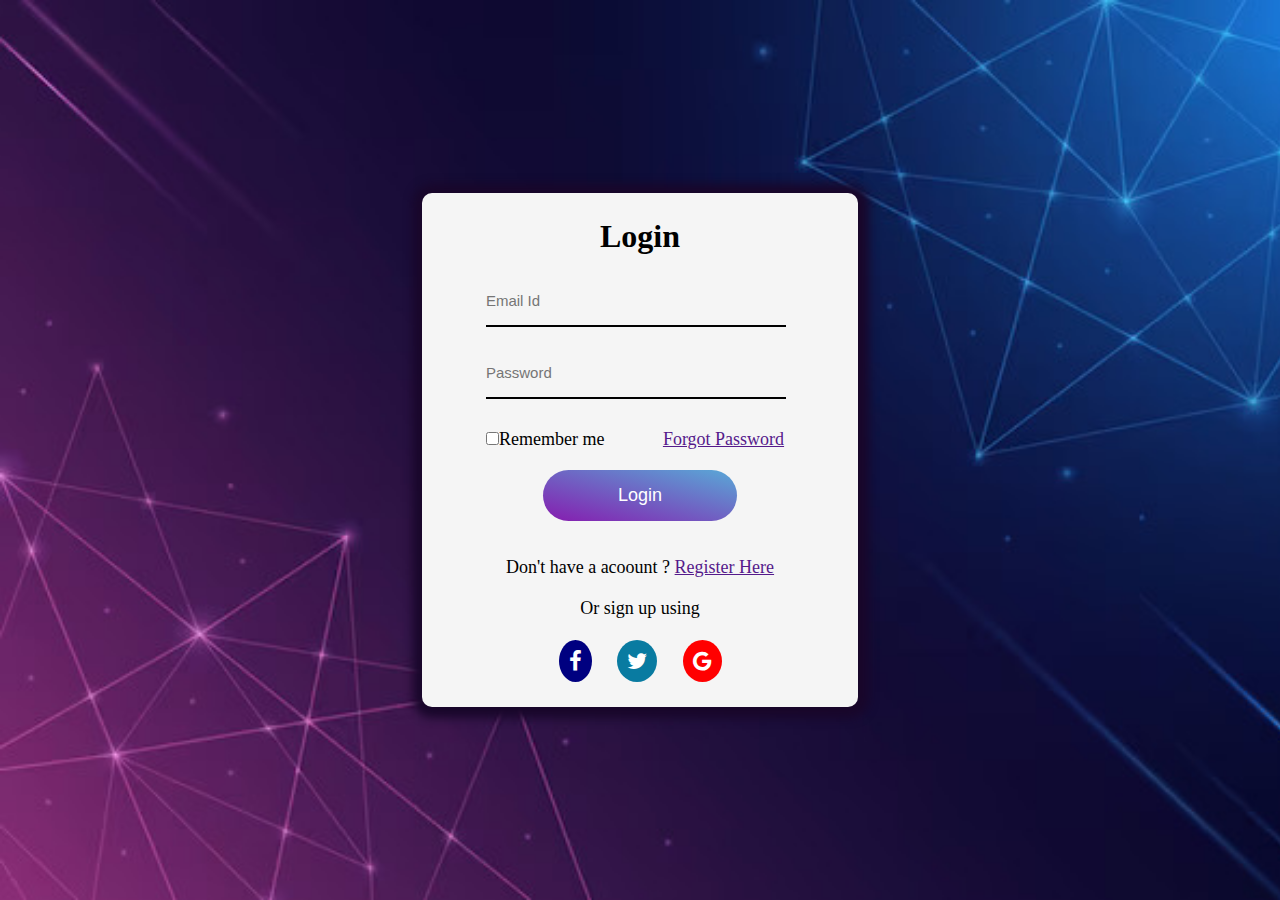
<file: index.html>
<!DOCTYPE html>
<html lang="en">
<head>
    <meta charset="UTF-8">
    <meta http-equiv="X-UA-Compatible" content="IE=edge">
    <meta name="viewport" content="width=device-width, initial-scale=1.0">
    <title>Document</title>
    <link rel="stylesheet" href="https://cdnjs.cloudflare.com/ajax/libs/font-awesome/4.7.0/css/font-awesome.min.css">
   <link rel="stylesheet" href="style.css">
</head>
<body>
    <div class="container">
        <h1>Login</h1>
        <div class="form-value">
            
        <form action="">
            <div class="inputbox">
                <input type="email" placeholder="Email Id" required>
            <!-- <label for="">Email</label> -->
            
        </div>

        <div class="inputbox">
            <input type="password" placeholder="Password" required>
            <!-- <label for="">Password</label> -->
            
        </div>

        <div class="forgot">
            <a href="">Forgot Password</a>
        </div>

        <div class="check">
            <!-- <label for=""> -->
                <input type="checkbox">Remember me</label>
        </div>

        <div class="btn">
        <button class="login">Login</button>
    </div>
    

        <div class="register">
            <p>Don't have a acoount ? <a href="">Register Here</a></p>
        </div>

        <div class="signup">
            <p>Or sign up using</p><br>
            <div class="socialmedia">
                <i class="media fa fa-facebook" style="background-color:navy;" ></i>
                <i class="media fa fa-twitter" style="background-color: rgb(9, 123, 161);" ></i>
                <i class="media fa fa-google" style="background-color:red;" ></i>               
            </div>
        </div>

        </form>
    </div>

    </div>

</body>
</html>
</file>
<file: style.css>
*{
    margin: 0;
    padding: 0;
}
body{
    display: flex;
    justify-content: center;
    align-items: center;
    min-height: 100vh;
    background-image: url('bg-img.jpg');
    background-repeat: no-repeat;
    background-size: cover;
}
.container{
    position: relative;
    padding: 2% 5%; 
    width: auto;
    background-color:whitesmoke;
    border-radius: 10px;
    box-shadow: 1px 1px 10px 10px rgb(25, 7, 43);
}
h1{
    text-align: center;
    font-size: 2em;   
}
.inputbox{
    position: relative;
    margin: 20px 0;
    width: 300px;
    border-bottom: 2px solid black;
}
.inputbox input{
    width: 100%;
    height: 50px;
    background: transparent;
    border: none;
    outline:none;
    font-size: 15px;
    /* padding: 0 35px 0 5px; */
}
.btn{
    text-align: center;
    padding: 5% 5%;

}
.login{
    margin-top: 10px;
    padding: 15px 30px;
    width: 70%;
    font-size: 18px;
    color: white;
    background: linear-gradient(to top right, #861caf 0%, #59a9d7 100%);    
    border: none;
    border-radius: 30px;
    cursor: pointer;
}
.check{
    padding: 10px 0px;
    font-size: 18px;
    float:left;
}
.forgot{
    padding: 10px 10px;
    font-size: 18px;
    float:right;
}
.register{
    text-align: center;
    padding:20px 20px ;
    font-size: 18px;
}
.signup{
    text-align: center;
    font-size: 18px;
}
.socialmedia{
    display: inline;
    text-align: center;
    font-size: 22px;

}
.media{
    cursor: pointer;
    padding: 10px 10px;
    color: white;
    border: none;
    border-radius: 50%;
    margin: 0px 10px;
}
</file>
